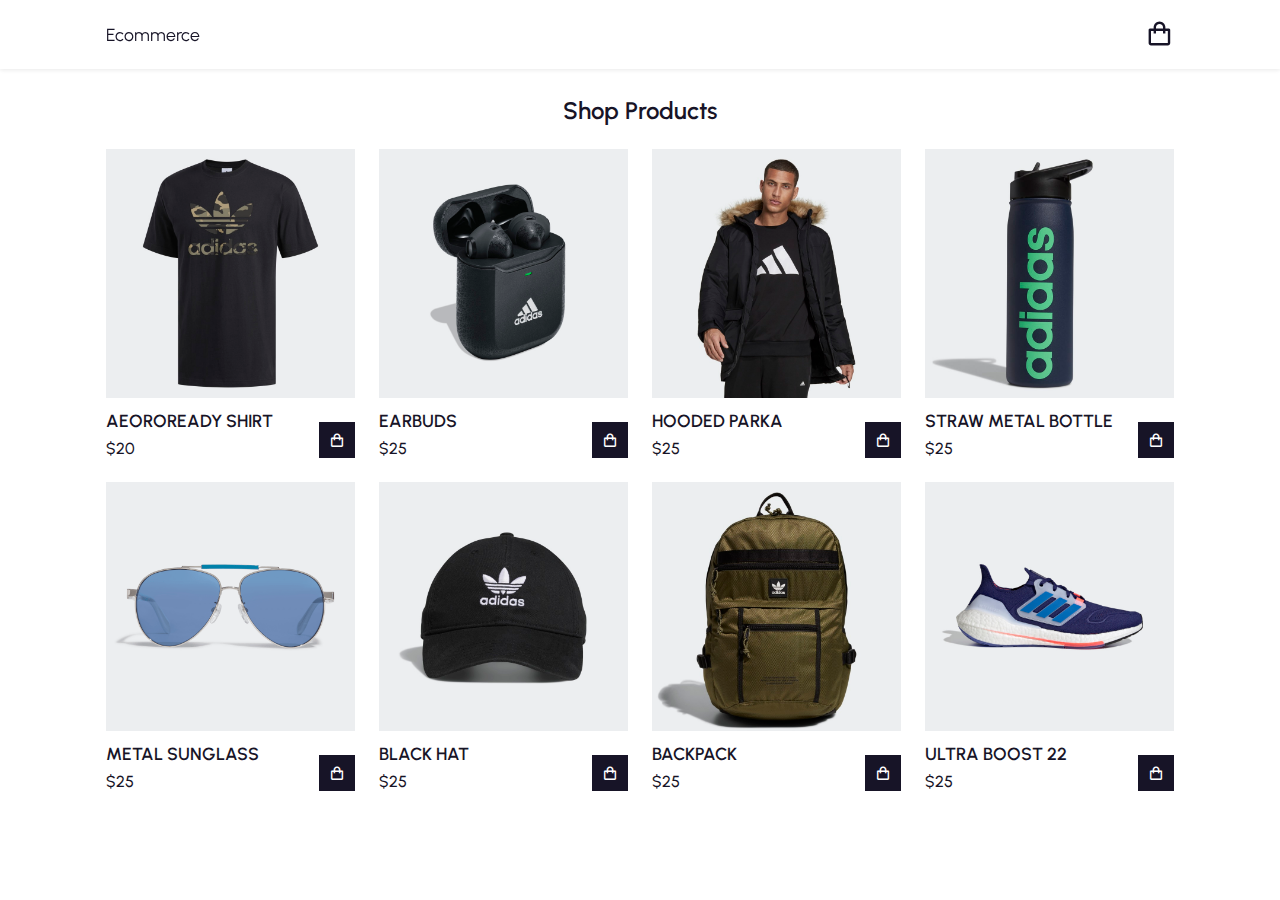
<file: index.html>
<!DOCTYPE html>
<html lang="en">

<head>
    <meta charset="UTF-8" />
    <meta http-equiv="X-UA-Compatible" content="IE=edge" />
    <meta name="viewport" content="width=device-width, initial-scale=1.0" />
    <title>Ecommerce Website - Shopping Cart</title>

    <!-- link to CSS -->
    <link rel="stylesheet" href="style.css" />

    <!-- icon box -->
    <link href="https://unpkg.com/boxicons@2.1.4/css/boxicons.min.css" rel="stylesheet" />
</head>

<body>
    <!-- header -->
    <header>
        <!-- nav bar -->
        <div class="nav container">
            <a href="#" class="logo">Ecommerce</a>
            <!-- Cart icon -->
            <i class="bx bx-shopping-bag" id="cart-icon"></i>
            <!-- Cart -->
            <div class="cart">
                <h2 class="cart-title">Your Cart</h2>
                <!-- Content -->
                <div class="cart-content">
                </div>
                <!-- Total Price -->
                <div class="total">
                    <div class="total-title">Total</div>
                    <div class="total-price">$0</div>
                </div>
                <!-- Buy Button -->
                <button type="button" class="btn-buy">Buy Now</button>
                <!-- Cart Close -->
                <i class='bx bx-x' id="close-cart"></i>
            </div>
        </div>
    </header>
    <!-- Shop -->
    <section class="shop container">
        <h2 class="section-title">Shop Products</h2>
        <!-- Content -->
        <div class="shop-content">
            <!-- Box 1 -->
            <div class="product-box">
                <img src="/img/product1.jpg" alt="" class="product-img" />
                <h2 class="product-title">AEOROREADY SHIRT</h2>
                <span class="price">$20</span>
                <i class="bx bx-shopping-bag add-cart"></i>
            </div>
            <!-- Box 2 -->
            <div class="product-box">
                <img src="/img/product2.jpg" alt="" class="product-img" />
                <h2 class="product-title">EARBUDS</h2>
                <span class="price">$25</span>
                <i class="bx bx-shopping-bag add-cart"></i>
            </div>
            <!-- Box 3 -->
            <div class="product-box">
                <img src="/img/product3.jpg" alt="" class="product-img" />
                <h2 class="product-title">HOODED PARKA</h2>
                <span class="price">$25</span>
                <i class="bx bx-shopping-bag add-cart"></i>
            </div>
            <!-- Box 4 -->
            <div class="product-box">
                <img src="/img/product4.jpg" alt="" class="product-img" />
                <h2 class="product-title">STRAW METAL BOTTLE</h2>
                <span class="price">$25</span>
                <i class="bx bx-shopping-bag add-cart"></i>
            </div>
            <!-- Box 5 -->
            <div class="product-box">
                <img src="/img/product5.jpg" alt="" class="product-img" />
                <h2 class="product-title">METAL SUNGLASS</h2>
                <span class="price">$25</span>
                <i class="bx bx-shopping-bag add-cart"></i>
            </div>
            <!-- Box 6 -->
            <div class="product-box">
                <img src="/img/product6.jpg" alt="" class="product-img" />
                <h2 class="product-title">BLACK HAT</h2>
                <span class="price">$25</span>
                <i class="bx bx-shopping-bag add-cart"></i>
            </div>
            <!-- Box 7 -->
            <div class="product-box">
                <img src="/img/product7.jpg" alt="" class="product-img" />
                <h2 class="product-title">BACKPACK</h2>
                <span class="price">$25</span>
                <i class="bx bx-shopping-bag add-cart"></i>
            </div>
            <!-- Box 8 -->
            <div class="product-box">
                <img src="/img/product8.jpg" alt="" class="product-img" />
                <h2 class="product-title">ULTRA BOOST 22</h2>
                <span class="price">$25</span>
                <i class="bx bx-shopping-bag add-cart"></i>
            </div>
        </div>
    </section>
    <!-- Link to JavaScript -->
    <script src="main.js"></script>
</body>

</html>
</file>
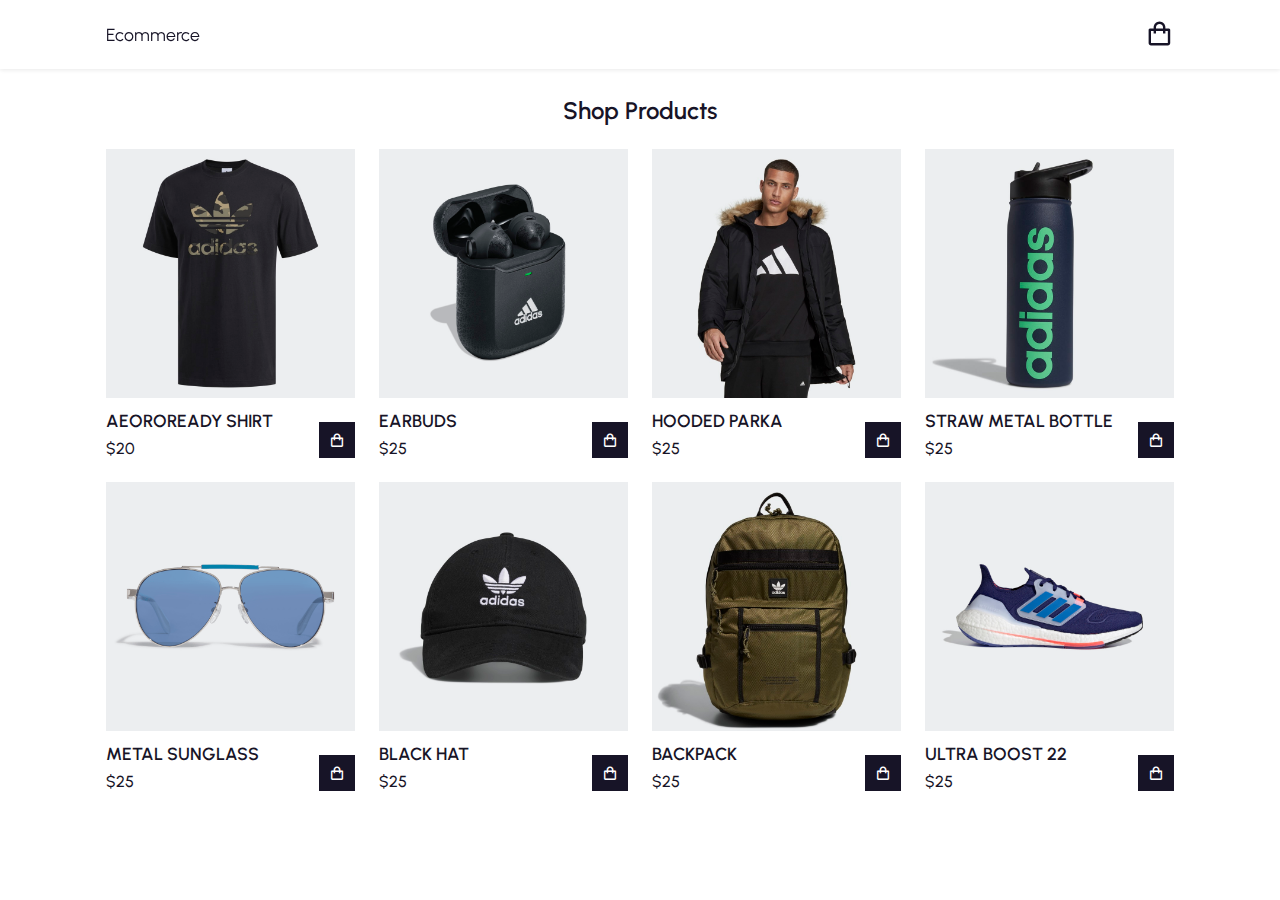
<file: html/index.html>
<!DOCTYPE html>
<html lang="en">

<head>
    <meta charset="UTF-8" />
    <meta http-equiv="X-UA-Compatible" content="IE=edge" />
    <meta name="viewport" content="width=device-width, initial-scale=1.0" />
    <title>Ecommerce Website - Shopping Cart</title>

    <!-- link to CSS -->
    <link rel="stylesheet" href="../css/style.css" />

    <!-- icon box -->
    <link href="https://unpkg.com/boxicons@2.1.4/css/boxicons.min.css" rel="stylesheet" />
</head>

<body>
    <!-- header -->
    <header>
        <!-- nav bar -->
        <div class="nav container">
            <a href="#" class="logo">Ecommerce</a>
            <!-- Cart icon -->
            <i class="bx bx-shopping-bag" id="cart-icon"></i>
            <!-- Cart -->
            <div class="cart">
                <h2 class="cart-title">Your Cart</h2>
                <!-- Content -->
                <div class="cart-content">
                </div>
                <!-- Total Price -->
                <div class="total">
                    <div class="total-title">Total</div>
                    <div class="total-price">$0</div>
                </div>
                <!-- Buy Button -->
                <button type="button" class="btn-buy">Buy Now</button>
                <!-- Cart Close -->
                <i class='bx bx-x' id="close-cart"></i>
            </div>
        </div>
    </header>
    <!-- Shop -->
    <section class="shop container">
        <h2 class="section-title">Shop Products</h2>
        <!-- Content -->
        <div class="shop-content">
            <!-- Box 1 -->
            <div class="product-box">
                <img src="../img/product1.jpg" alt="" class="product-img" />
                <h2 class="product-title">AEOROREADY SHIRT</h2>
                <span class="price">$20</span>
                <i class="bx bx-shopping-bag add-cart"></i>
            </div>
            <!-- Box 2 -->
            <div class="product-box">
                <img src="../img/product2.jpg" alt="" class="product-img" />
                <h2 class="product-title">EARBUDS</h2>
                <span class="price">$25</span>
                <i class="bx bx-shopping-bag add-cart"></i>
            </div>
            <!-- Box 3 -->
            <div class="product-box">
                <img src="../img/product3.jpg" alt="" class="product-img" />
                <h2 class="product-title">HOODED PARKA</h2>
                <span class="price">$25</span>
                <i class="bx bx-shopping-bag add-cart"></i>
            </div>
            <!-- Box 4 -->
            <div class="product-box">
                <img src="../img/product4.jpg" alt="" class="product-img" />
                <h2 class="product-title">STRAW METAL BOTTLE</h2>
                <span class="price">$25</span>
                <i class="bx bx-shopping-bag add-cart"></i>
            </div>
            <!-- Box 5 -->
            <div class="product-box">
                <img src="../img/product5.jpg" alt="" class="product-img" />
                <h2 class="product-title">METAL SUNGLASS</h2>
                <span class="price">$25</span>
                <i class="bx bx-shopping-bag add-cart"></i>
            </div>
            <!-- Box 6 -->
            <div class="product-box">
                <img src="../img/product6.jpg" alt="" class="product-img" />
                <h2 class="product-title">BLACK HAT</h2>
                <span class="price">$25</span>
                <i class="bx bx-shopping-bag add-cart"></i>
            </div>
            <!-- Box 7 -->
            <div class="product-box">
                <img src="../img/product7.jpg" alt="" class="product-img" />
                <h2 class="product-title">BACKPACK</h2>
                <span class="price">$25</span>
                <i class="bx bx-shopping-bag add-cart"></i>
            </div>
            <!-- Box 8 -->
            <div class="product-box">
                <img src="../img/product8.jpg" alt="" class="product-img" />
                <h2 class="product-title">ULTRA BOOST 22</h2>
                <span class="price">$25</span>
                <i class="bx bx-shopping-bag add-cart"></i>
            </div>
        </div>
    </section>
    <!-- Link to JavaScript -->
    <script src="../js/main.js"></script>
</body>

</html>
</file>
<file: style.css>
/* Google Font */
@import url('https://fonts.googleapis.com/css2?family=Urbanist:ital,wght@0,100;0,200;0,300;0,400;0,500;0,700;0,800;0,900;1,100;1,200;1,300;1,400;1,500;1,600;1,700;1,800;1,900&display=swap');
*{
    font-family: 'Urbanist', sans-serif;
    margin: 0;
    padding: 0;
    scroll-padding-top:2rem;
    scroll-behavior: smooth;
    box-sizing: border-box;
    list-style: none;
    text-decoration: none;
}

:root{
    --main-color: #fd4646 ;
    --text-color: #171427;
    --bg-color: #fff;
}

img{
    width: 100%;
}
.container{
    max-width: 1068px;
    margin: auto;
    width: 100%;
}
body{
    color: var(--text-color);
}

section{
    padding: 4rem 0 3rem;
}

/* Header */
header{
    position:fixed;
    top:0;
    left:0;
    width: 100%;
    background-color: var(--bg-color);
    box-shadow: 0 1px 4px hsl(0 4% 15% / 10%);
    z-index: 100;
}
.nav{
    display: flex;
    align-items: center;
    justify-content: space-between;
    padding: 20px 0;
}

.logo{
    font-size: 1.1rem;
    color: var(--text-color);
    font-weight: 400;
}

#cart-icon{
    font-size: 1.8rem;
    cursor: pointer;
}
/* Cart */
/* divideo right = 0 */
.cart{
    position: fixed;
    top:0;
    right:-100%; 
    width: 360px;
    min-height: 100vh;
    padding:20px;
    background: var(--bg-color);
    box-shadow: -2px 0 4px hsl(0 4% 15% / 10%);
    transition: 0.3s;
}
.cart.active{
    right: 0;
}
.cart-title{
    text-align: center;
    font: 1.5rem;
    font-weight: 600;
    margin-top: 2rem;
}
.card-box{
    display:grid;
    grid-template-columns: 32% 50% 10%;
    align-items: center;
    gap:1rem;
    margin-top: 1rem;
}
.cart-img{
    width: 100px;
    height: 100px;
    object-fit: contain;
    padding: 10px;
}
.detail-box{
    display:grid;
    row-gap: 0.5rem;
}
.cart-product-title{
    font-size: 1rem;
    text-transform: uppercase;

}
.cart-price{
    font-weight: 500;
}
.cart-quantity{
    border: 1px solid var(--text-color);
    outline-color: var(--main-color);
    width: 2.4rem;
    text-align: center;
    font-size: 1rem;
}
.cart-remove{
    font-size: 24px;
    color: var(--main-color);
    cursor: pointer;
}
.total{
    display: flex;
    justify-content: flex-end;
    margin-top: 1.5rem;
    border-top: 1px solid var(--text-color);
}
.total-title{
    font-size: 1rem;
    font-weight: 600;
}
.total-price{
    margin-left: 0.5rem;

}
.btn-buy{
    display: flex;
    margin:1.5rem auto 0 auto;
    padding: 12px 20px;
    border:none;
    background: var(--main-color);
    color:var(--bg-color);
    font-size: 1.5rem;
    font-weight: 500;
    cursor:pointer;
}
.btn-buy:hover{
    background: var(--text-color);
}

#close-cart{
    position: absolute;
    top:1rem;
    right:0.8rem;
    font-size: 2rem;
    color: var(--text-color);
    cursor: pointer;
}
.section-title{
    font-size: 1.5rem;
    font-weight: 600;
    text-align: center;
    margin-bottom: 1.5rem;
}
.shop{
    margin-top: 2rem;
}
/* shop content */
.shop-content{
    display: grid;
    grid-template-columns: repeat(auto-fit,minmax(220px,auto));
    gap: 1.5rem;
}

.product-box{
    position: relative;
}

.product-box:hover{
    padding:10px;
    border: 1px solid var(--text-color);
    transition: 0.4s;
}
.product-img{
    width: 100%;
    height: auto;
    margin-bottom: 0.5rem;
}
.product-title{
    font-size: 1.1rem;
    font-weight:600;
    text-transform: uppercase;
    margin-bottom: 0.5rem;
}
.price{
    font-weight: 500;   
}
.add-cart{
    position:absolute;
    bottom: 0;
    right: 0;
    background: var(--text-color);
    color:var(--bg-color);
    padding:10px;
    cursor: pointer;
}
.add-cart:hover{
    background: hsl(249,32%,17%);
}

/* Breakpoint / Making Responsive */
@media (max-width:1080px){
    .nav {
        padding: 15px;
    }
    section{
        padding: 3rem 0 2rem;
    }
    .container{
        margin: 0 auto;
        width: 90%;
    }
    .shop{
        margin-top:2rem !important;
    }
}
@media (max-width:400px){
    .nav{
        padding: 11px;
    }
    .logo{
        font-size: 1rem;
    }
    .cart{
        width: 320px;
    }
}
@media (max-width:360px){
    .shop{
        margin-top:1rem !important;
    }
    .cart{
        width: 280px;
    }
}
</file>
<file: css/style.css>
/* Google Font */
@import url('https://fonts.googleapis.com/css2?family=Urbanist:ital,wght@0,100;0,200;0,300;0,400;0,500;0,700;0,800;0,900;1,100;1,200;1,300;1,400;1,500;1,600;1,700;1,800;1,900&display=swap');
*{
    font-family: 'Urbanist', sans-serif;
    margin: 0;
    padding: 0;
    scroll-padding-top:2rem;
    scroll-behavior: smooth;
    box-sizing: border-box;
    list-style: none;
    text-decoration: none;
}

:root{
    --main-color: #fd4646 ;
    --text-color: #171427;
    --bg-color: #fff;
}

img{
    width: 100%;
}
.container{
    max-width: 1068px;
    margin: auto;
    width: 100%;
}
body{
    color: var(--text-color);
}

section{
    padding: 4rem 0 3rem;
}

/* Header */
header{
    position:fixed;
    top:0;
    left:0;
    width: 100%;
    background-color: var(--bg-color);
    box-shadow: 0 1px 4px hsl(0 4% 15% / 10%);
    z-index: 100;
}
.nav{
    display: flex;
    align-items: center;
    justify-content: space-between;
    padding: 20px 0;
}

.logo{
    font-size: 1.1rem;
    color: var(--text-color);
    font-weight: 400;
}

#cart-icon{
    font-size: 1.8rem;
    cursor: pointer;
}
/* Cart */
/* divideo right = 0 */
.cart{
    position: fixed;
    top:0;
    right:-100%; 
    width: 360px;
    min-height: 100vh;
    padding:20px;
    background: var(--bg-color);
    box-shadow: -2px 0 4px hsl(0 4% 15% / 10%);
    transition: 0.3s;
}
.cart.active{
    right: 0;
}
.cart-title{
    text-align: center;
    font: 1.5rem;
    font-weight: 600;
    margin-top: 2rem;
}
.card-box{
    display:grid;
    grid-template-columns: 32% 50% 10%;
    align-items: center;
    gap:1rem;
    margin-top: 1rem;
}
.cart-img{
    width: 100px;
    height: 100px;
    object-fit: contain;
    padding: 10px;
}
.detail-box{
    display:grid;
    row-gap: 0.5rem;
}
.cart-product-title{
    font-size: 1rem;
    text-transform: uppercase;

}
.cart-price{
    font-weight: 500;
}
.cart-quantity{
    border: 1px solid var(--text-color);
    outline-color: var(--main-color);
    width: 2.4rem;
    text-align: center;
    font-size: 1rem;
}
.cart-remove{
    font-size: 24px;
    color: var(--main-color);
    cursor: pointer;
}
.total{
    display: flex;
    justify-content: flex-end;
    margin-top: 1.5rem;
    border-top: 1px solid var(--text-color);
}
.total-title{
    font-size: 1rem;
    font-weight: 600;
}
.total-price{
    margin-left: 0.5rem;

}
.btn-buy{
    display: flex;
    margin:1.5rem auto 0 auto;
    padding: 12px 20px;
    border:none;
    background: var(--main-color);
    color:var(--bg-color);
    font-size: 1.5rem;
    font-weight: 500;
    cursor:pointer;
}
.btn-buy:hover{
    background: var(--text-color);
}

#close-cart{
    position: absolute;
    top:1rem;
    right:0.8rem;
    font-size: 2rem;
    color: var(--text-color);
    cursor: pointer;
}
.section-title{
    font-size: 1.5rem;
    font-weight: 600;
    text-align: center;
    margin-bottom: 1.5rem;
}
.shop{
    margin-top: 2rem;
}
/* shop content */
.shop-content{
    display: grid;
    grid-template-columns: repeat(auto-fit,minmax(220px,auto));
    gap: 1.5rem;
}

.product-box{
    position: relative;
}

.product-box:hover{
    padding:10px;
    border: 1px solid var(--text-color);
    transition: 0.4s;
}
.product-img{
    width: 100%;
    height: auto;
    margin-bottom: 0.5rem;
}
.product-title{
    font-size: 1.1rem;
    font-weight:600;
    text-transform: uppercase;
    margin-bottom: 0.5rem;
}
.price{
    font-weight: 500;   
}
.add-cart{
    position:absolute;
    bottom: 0;
    right: 0;
    background: var(--text-color);
    color:var(--bg-color);
    padding:10px;
    cursor: pointer;
}
.add-cart:hover{
    background: hsl(249,32%,17%);
}

/* Breakpoint / Making Responsive */
@media (max-width:1080px){
    .nav {
        padding: 15px;
    }
    section{
        padding: 3rem 0 2rem;
    }
    .container{
        margin: 0 auto;
        width: 90%;
    }
    .shop{
        margin-top:2rem !important;
    }
}
@media (max-width:400px){
    .nav{
        padding: 11px;
    }
    .logo{
        font-size: 1rem;
    }
    .cart{
        width: 320px;
    }
}
@media (max-width:360px){
    .shop{
        margin-top:1rem !important;
    }
    .cart{
        width: 280px;
    }
}
</file>
